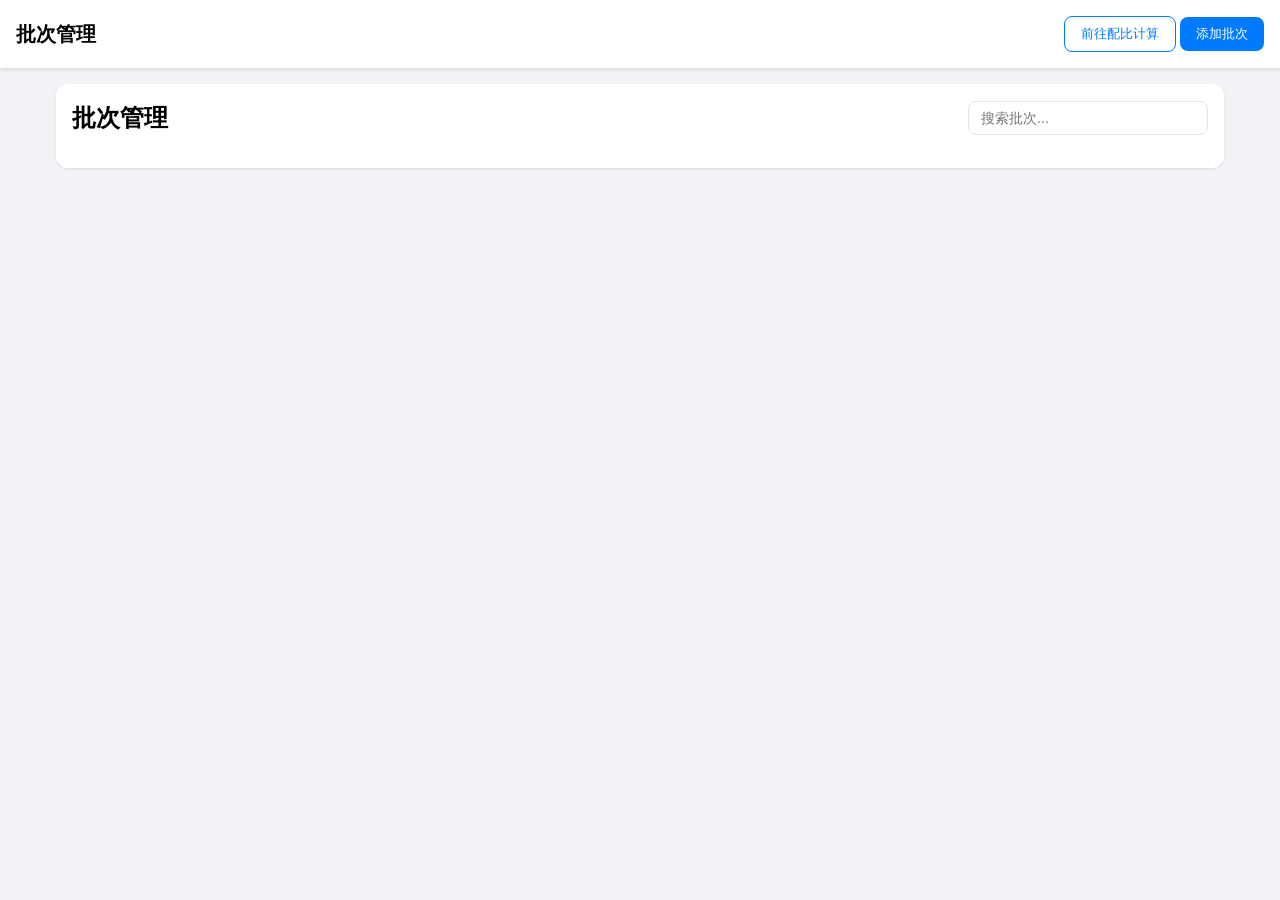
<file: index.html>
<!DOCTYPE html>
<html lang="zh-CN">
<head>
    <meta charset="UTF-8">
    <meta name="viewport" content="width=device-width, initial-scale=1.0">
    <title>纺织品配比计算工具</title>
    <link rel="stylesheet" href="styles.css">
</head>
<body>
    <!-- 顶部导航栏 -->
    <nav class="nav-bar">
        <div class="nav-title">批次管理</div>
        <div class="nav-actions">
            <button class="btn-secondary" id="mixingBtn">前往配比计算</button>
            <button class="btn-primary" id="addBatchBtn">添加批次</button>
        </div>
    </nav>

    <!-- 主要内容区 -->
    <main class="main-container">
        <!-- 批次列表 -->
        <section class="batch-list">
            <div class="section-header">
                <h2>批次管理</h2>
                <div class="search-bar">
                    <input type="search" placeholder="搜索批次..." id="searchInput">
                </div>
            </div>
            
            <div class="batch-grid">
                <!-- 批次卡片将通过 JavaScript 动态生成 -->
            </div>
        </section>

        <!-- 添加/编辑批次弹窗 -->
        <div class="modal" id="addBatchModal">
            <div class="modal-content">
                <h3 id="modalTitle">添加新批次</h3>
                <form id="batchForm">
                    <input type="hidden" name="editId">
                    <div class="form-group">
                        <label>批次编号</label>
                        <input type="text" name="batchId" required>
                    </div>
                    <div class="form-group">
                        <label>长度 (mm)</label>
                        <input type="number" name="length" required min="0" step="0.01">
                    </div>
                    <div class="form-group">
                        <label>细度 (dtex)</label>
                        <input type="number" name="fineness" required min="0" step="0.01">
                    </div>
                    <div class="form-group">
                        <label>重量 (kg)</label>
                        <input type="number" name="weight" required min="0" step="0.01">
                    </div>
                    <div class="form-group">
                        <label>价格 (元/kg)</label>
                        <input type="number" name="price" required min="0" step="0.01">
                    </div>
                    <div class="form-actions">
                        <button type="button" class="btn-secondary" onclick="closeModal()">取消</button>
                        <button type="button" class="btn-danger" id="deleteBatchBtn" style="display: none">删除</button>
                        <button type="submit" class="btn-primary">保存</button>
                    </div>
                </form>
            </div>
        </div>
    </main>

    <script src="app.js"></script>
</body>
</html>
</file>
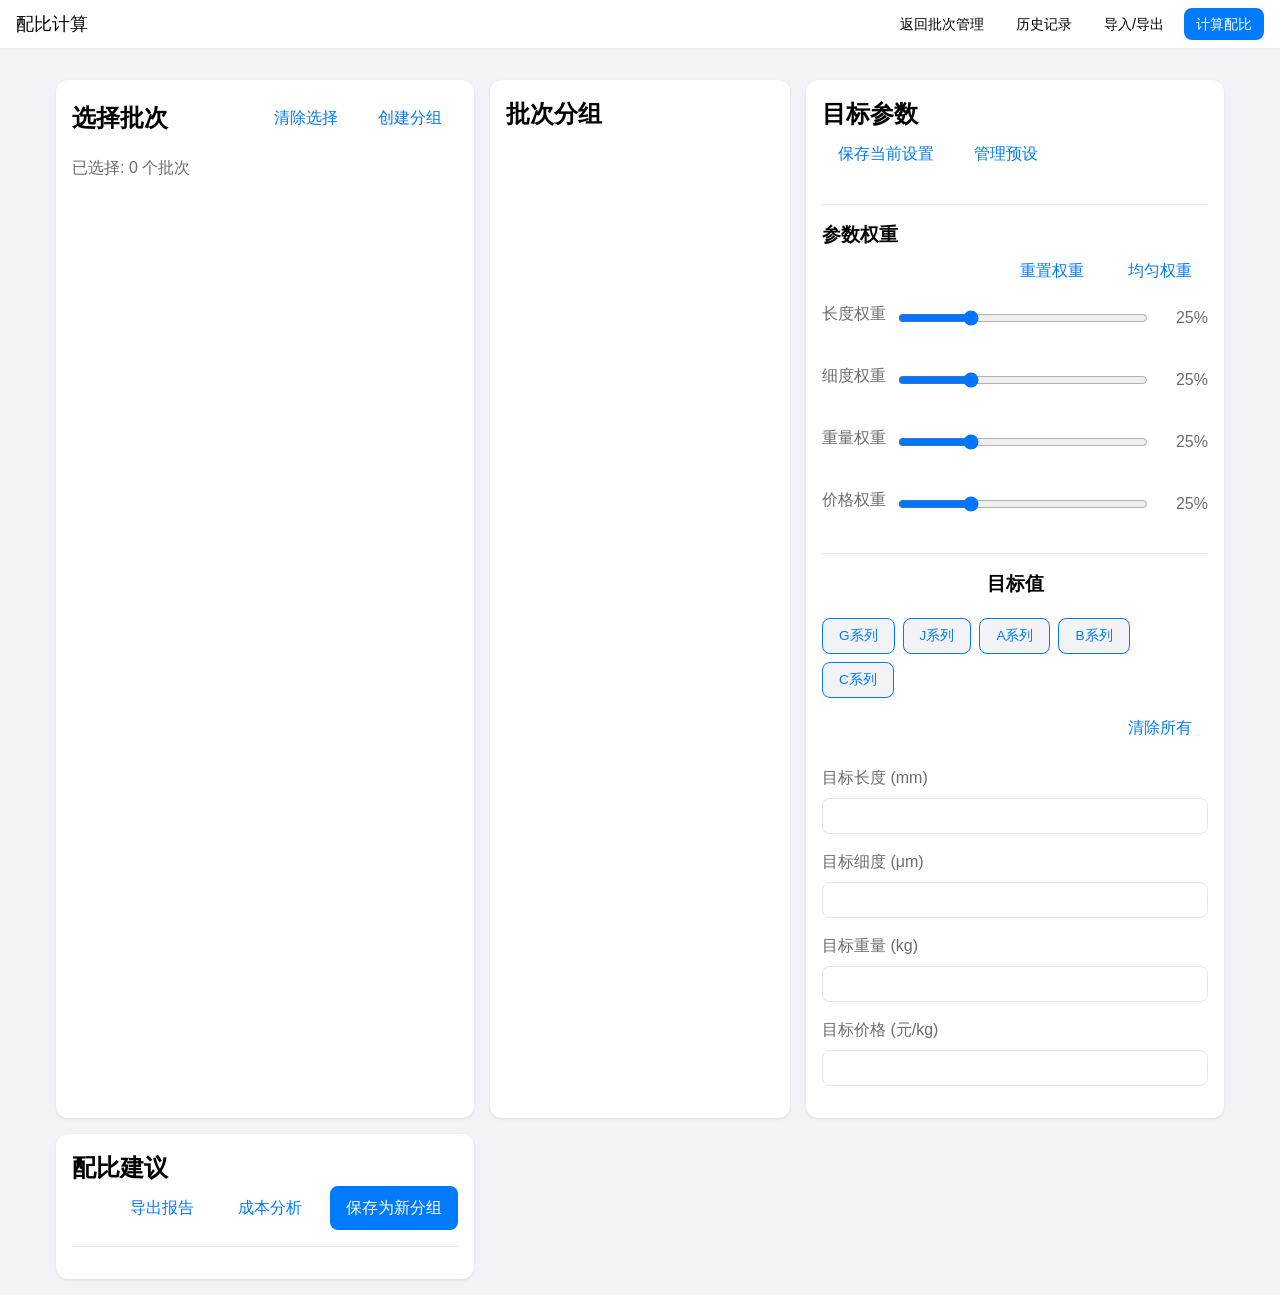
<file: mixing.html>
<!DOCTYPE html>
<html lang="zh-CN">
<head>
    <meta charset="UTF-8">
    <meta name="viewport" content="width=device-width, initial-scale=1.0">
    <title>配比计算 - 纺织品配比工具</title>
    <link rel="stylesheet" href="styles.css">
    <link rel="stylesheet" href="mixing-styles.css">
</head>
<body>
    <nav class="nav-bar">
        <div class="nav-title">配比计算</div>
        <div class="nav-actions">
            <button class="btn-secondary" onclick="window.location.href='index.html'">返回批次管理</button>
            <button class="btn-secondary" id="historyBtn">历史记录</button>
            <button class="btn-secondary" id="importExportBtn">导入/导出</button>
            <button class="btn-primary" id="calculateBtn">计算配比</button>
        </div>
    </nav>

    <main class="main-container">
        <div class="mixing-container">
            <!-- 批次选择区域 -->
            <section class="batch-selection">
                <div class="section-header">
                    <h2>选择批次</h2>
                    <div class="batch-actions">
                        <button class="btn-secondary" id="clearSelectionBtn">清除选择</button>
                        <button class="btn-secondary" id="createGroupBtn">创建分组</button>
                    </div>
                </div>
                <div class="selection-info">
                    <span>已选择: <span id="selectedCount">0</span> 个批次</span>
                </div>
                <div class="batch-pool" id="batchPool">
                    <!-- 批次卡片将通过JavaScript动态生成 -->
                </div>
            </section>

            <!-- 分组管理 -->
            <section class="batch-groups">
                <h2>批次分组</h2>
                <div class="groups-container" id="groupsContainer">
                    <!-- 分组将通过JavaScript动态生成 -->
                </div>
            </section>

            <!-- 目标值设置 -->
            <section class="target-values">
                <h2>目标参数</h2>
                <div class="parameter-presets">
                    <div class="preset-actions">
                        <button class="btn-secondary" id="savePresetBtn">保存当前设置</button>
                        <button class="btn-secondary" id="managePresetsBtn">管理预设</button>
                    </div>
                    <div class="preset-list" id="presetList">
                        <!-- 预设列表将通过JavaScript动态生成 -->
                    </div>
                </div>
                <div class="weights-settings">
                    <h3>参数权重</h3>
                    <div class="weights-actions">
                        <button class="btn-text" id="resetWeightsBtn">重置权重</button>
                        <button class="btn-text" id="equalWeightsBtn">均匀权重</button>
                    </div>
                    <div class="weight-sliders">
                        <div class="form-group">
                            <label>长度权重</label>
                            <input type="range" name="lengthWeight" min="0" max="100" value="25">
                            <span class="weight-value">25%</span>
                        </div>
                        <div class="form-group">
                            <label>细度权重</label>
                            <input type="range" name="finenessWeight" min="0" max="100" value="25">
                            <span class="weight-value">25%</span>
                        </div>
                        <div class="form-group">
                            <label>重量权重</label>
                            <input type="range" name="weightWeight" min="0" max="100" value="25">
                            <span class="weight-value">25%</span>
                        </div>
                        <div class="form-group">
                            <label>价格权重</label>
                            <input type="range" name="priceWeight" min="0" max="100" value="25">
                            <span class="weight-value">25%</span>
                        </div>
                    </div>
                </div>
                <form id="targetForm">
                    <div class="form-header">
                        <h3>目标值</h3>
                        <div class="target-actions">
                            <div class="grade-buttons">
                                <button type="button" class="btn-text" id="gradeGBtn">G系列</button>
                                <button type="button" class="btn-text" id="gradeJBtn">J系列</button>
                                <button type="button" class="btn-text" id="gradeABtn">A系列</button>
                                <button type="button" class="btn-text" id="gradeBBtn">B系列</button>
                                <button type="button" class="btn-text" id="gradeCBtn">C系列</button>
                            </div>
                            <button class="btn-text" id="clearTargetsBtn">清除所有</button>
                        </div>
                    </div>
                    <div class="form-group">
                        <label>目标长度 (mm)</label>
                        <input type="number" name="targetLength">
                    </div>
                    <div class="form-group">
                        <label>目标细度 (μm)</label>
                        <input type="number" name="targetFineness">
                    </div>
                    <div class="form-group">
                        <label>目标重量 (kg)</label>
                        <input type="number" name="targetWeight">
                    </div>
                    <div class="form-group">
                        <label>目标价格 (元/kg)</label>
                        <input type="number" name="targetPrice">
                    </div>
                </form>
            </section>

            <!-- 配比结果展示 -->
            <section class="mixing-results" id="mixingResults">
                <h2>配比建议</h2>
                <div class="results-actions">
                    <button class="btn-secondary" id="exportBtn">导出报告</button>
                    <button class="btn-secondary" id="costAnalysisBtn">成本分析</button>
                    <button class="btn-primary" id="saveGroupBtn">保存为新分组</button>
                </div>
                <div class="results-container">
                    <!-- 结果将通过JavaScript动态生成 -->
                </div>
                <div class="mixing-chart" id="mixingChart">
                    <!-- 混合关系图将通过JavaScript动态生成 -->
                </div>
            </section>
        </div>
    </main>

    <script src="mixing.js"></script>
    <script src="mixing-ui.js"></script>
</body>
</html>
</file>
<file: styles.css>
/* 全局样式 */
:root {
    --primary-color: #007AFF;
    --secondary-color: #5856D6;
    --background-color: #F2F2F7;
    --surface-color: #FFFFFF;
    --text-primary: #000000;
    --text-secondary: #6C6C70;
    --border-radius: 12px;
    --spacing-unit: 16px;
}

* {
    margin: 0;
    padding: 0;
    box-sizing: border-box;
    font-family: -apple-system, BlinkMacSystemFont, "Segoe UI", Roboto, sans-serif;
}

body {
    background-color: var(--background-color);
    color: var(--text-primary);
    line-height: 1.5;
}

/* 导航栏样式 */
.nav-bar {
    background-color: var(--surface-color);
    padding: var(--spacing-unit);
    display: flex;
    justify-content: space-between;
    align-items: center;
    box-shadow: 0 2px 4px rgba(0, 0, 0, 0.1);
    position: sticky;
    top: 0;
    z-index: 100;
}

.nav-title {
    font-size: 1.25rem;
    font-weight: 600;
}

/* 按钮样式 */
.btn-primary {
    background-color: var(--primary-color);
    color: white;
    border: none;
    padding: 8px 16px;
    border-radius: 8px;
    font-weight: 500;
    cursor: pointer;
    transition: background-color 0.2s;
}

.btn-primary:hover {
    background-color: #0066CC;
}

.btn-secondary {
    background-color: transparent;
    color: var(--primary-color);
    border: 1px solid var(--primary-color);
    padding: 8px 16px;
    border-radius: 8px;
    font-weight: 500;
    cursor: pointer;
    transition: background-color 0.2s;
}

.btn-danger {
    background-color: #FF3B30;
    color: white;
    border: none;
    padding: 8px 16px;
    border-radius: 8px;
    font-weight: 500;
    cursor: pointer;
    transition: background-color 0.2s;
}

.btn-danger:hover {
    background-color: #FF2D55;
}

/* 主容器样式 */
.main-container {
    max-width: 1200px;
    margin: 0 auto;
    padding: var(--spacing-unit);
}

/* 批次列表样式 */
.batch-list {
    background-color: var(--surface-color);
    border-radius: var(--border-radius);
    padding: var(--spacing-unit);
    box-shadow: 0 1px 3px rgba(0, 0, 0, 0.1);
}

.section-header {
    display: flex;
    justify-content: space-between;
    align-items: center;
    margin-bottom: var(--spacing-unit);
}

.search-bar input {
    padding: 8px 12px;
    border: 1px solid #E5E5EA;
    border-radius: 8px;
    width: 240px;
    font-size: 0.9rem;
}

/* 批次网格样式 */
.batch-grid {
    display: grid;
    grid-template-columns: repeat(auto-fill, minmax(280px, 1fr));
    gap: var(--spacing-unit);
    margin-top: var(--spacing-unit);
}

/* 模态框样式 */
.modal {
    display: none;
    position: fixed;
    top: 0;
    left: 0;
    width: 100%;
    height: 100%;
    background-color: rgba(0, 0, 0, 0.5);
    z-index: 1000;
}

.modal-content {
    background-color: var(--surface-color);
    border-radius: var(--border-radius);
    padding: var(--spacing-unit);
    width: 90%;
    max-width: 500px;
    margin: 50px auto;
}

/* 表单样式 */
.form-group {
    margin-bottom: var(--spacing-unit);
}

.form-group label {
    display: block;
    margin-bottom: 8px;
    color: var(--text-secondary);
}

.form-group input {
    width: 100%;
    padding: 8px 12px;
    border: 1px solid #E5E5EA;
    border-radius: 8px;
    font-size: 1rem;
}

.form-actions {
    display: flex;
    justify-content: flex-end;
    gap: 12px;
    margin-top: var(--spacing-unit);
}

/* 批次卡片样式 */
.batch-card {
    background-color: var(--surface-color);
    border-radius: var(--border-radius);
    padding: var(--spacing-unit);
    box-shadow: 0 1px 3px rgba(0, 0, 0, 0.1);
    cursor: pointer;
    transition: transform 0.2s, box-shadow 0.2s;
}

.batch-card:hover {
    transform: translateY(-2px);
    box-shadow: 0 4px 8px rgba(0, 0, 0, 0.1);
}

/* 提示消息样式 */
.toast {
    position: fixed;
    bottom: 20px;
    left: 50%;
    transform: translateX(-50%);
    background-color: rgba(0, 0, 0, 0.8);
    color: white;
    padding: 12px 24px;
    border-radius: 8px;
    font-size: 0.9rem;
    z-index: 2000;
    animation: fadeInOut 3s ease-in-out;
}

@keyframes fadeInOut {
    0% { opacity: 0; }
    10% { opacity: 1; }
    90% { opacity: 1; }
    100% { opacity: 0; }
}
</file>
<file: mixing-styles.css>
/* 配比计算页面特定样式 */
.mixing-container {
    display: flex;
    flex-direction: column;
    gap: var(--spacing-unit);
    margin-top: var(--spacing-unit);
}

/* 响应式布局 */
@media screen and (min-width: 1024px) {
    .mixing-container {
        display: grid;
        grid-template-columns: 1.2fr 300px 1.2fr;
    }
}

/* 导航栏基础样式 */
.nav-bar {
    display: flex;
    justify-content: space-between;
    align-items: center;
    background-color: var(--surface-color);
    padding: 8px 16px;
    box-shadow: 0 1px 2px rgba(0, 0, 0, 0.05);
    min-height: 48px;
}

.nav-title {
    font-size: 1.1rem;
    font-weight: 500;
    color: var(--text-primary);
}

.nav-actions {
    display: flex;
    gap: 8px;
    align-items: center;
}

.nav-actions button {
    padding: 6px 12px;
    font-size: 0.9rem;
    min-height: 32px;
}

/* 移动端导航栏优化 */
@media screen and (max-width: 768px) {
    .nav-bar {
        flex-wrap: wrap;
        gap: 8px;
        padding: 8px;
        position: sticky;
        top: 0;
        z-index: 100;
        background-color: var(--surface-color);
    }

    .nav-actions {
        display: flex;
        flex-wrap: wrap;
        gap: 6px;
    }

    .nav-actions button {
        flex: 1;
        min-width: max-content;
        white-space: nowrap;
        min-height: 36px;
    }
}

/* 导航栏按钮样式 */
.nav-actions .btn-secondary {
    background-color: transparent;
    border: 1px solid var(--border-color);
    color: var(--text-primary);
}

.nav-actions .btn-secondary:hover {
    background-color: var(--background-color);
}

.nav-actions .btn-primary {
    font-weight: 500;
}

/* 批次选择区域 */
.batch-selection {
    background-color: var(--surface-color);
    border-radius: var(--border-radius);
    padding: var(--spacing-unit);
    box-shadow: 0 1px 3px rgba(0, 0, 0, 0.1);
}

.batch-pool {
    display: grid;
    grid-template-columns: repeat(auto-fill, minmax(280px, 1fr));
    gap: var(--spacing-unit);
    margin-top: var(--spacing-unit);
}

/* 移动端批次池优化 */
@media screen and (max-width: 768px) {
    .batch-pool {
        grid-template-columns: 1fr;
    }

    .batch-card {
        padding: 12px;
    }

    .batch-actions {
        flex-direction: column;
        gap: 8px;
    }

    .batch-actions button {
        width: 100%;
    }
}

/* 目标值设置区域 */
.target-values {
    background-color: var(--surface-color);
    border-radius: var(--border-radius);
    padding: var(--spacing-unit);
    box-shadow: 0 1px 3px rgba(0, 0, 0, 0.1);
}

/* 配比结果区域 */
.mixing-results {
    background-color: var(--surface-color);
    border-radius: var(--border-radius);
    padding: var(--spacing-unit);
    box-shadow: 0 1px 3px rgba(0, 0, 0, 0.1);
}

.results-container {
    margin-top: var(--spacing-unit);
}

/* 配比建议卡片 */
.suggestion-card {
    background-color: #F8F8F8;
    border-radius: var(--border-radius);
    padding: var(--spacing-unit);
    margin-bottom: var(--spacing-unit);
}

.suggestion-header {
    display: flex;
    justify-content: space-between;
    align-items: center;
    margin-bottom: 12px;
}

.suggestion-ratio {
    font-weight: 600;
    color: var(--primary-color);
}

.suggestion-details {
    display: grid;
    grid-template-columns: 1fr 1fr;
    gap: 8px;
}

.suggestion-value {
    font-size: 0.9rem;
    color: var(--text-secondary);
}

/* 可选批次卡片样式 */
.batch-card.selectable {
    cursor: pointer;
    transition: transform 0.2s, box-shadow 0.2s;
}

.batch-card.selectable:hover {
    transform: translateY(-2px);
    box-shadow: 0 4px 8px rgba(0, 0, 0, 0.1);
}

.batch-card.selected {
    border: 2px solid var(--primary-color);
    background-color: #F0F7FF;
}

/* 批次选择区域 */
.selection-info {
    margin: 8px 0;
    color: var(--text-secondary);
}

.batch-actions {
    display: flex;
    gap: 8px;
}

/* 分组样式 */
.batch-groups {
    background-color: var(--surface-color);
    border-radius: var(--border-radius);
    padding: var(--spacing-unit);
    box-shadow: 0 1px 3px rgba(0, 0, 0, 0.1);
}

.group-card {
    background-color: #F8F8F8;
    border-radius: var(--border-radius);
    padding: var(--spacing-unit);
    margin-bottom: 12px;
    cursor: pointer;
    transition: transform 0.2s;
}

.group-card:hover {
    transform: translateY(-2px);
}

.group-header {
    display: flex;
    justify-content: space-between;
    align-items: center;
    margin-bottom: 8px;
    flex-wrap: wrap;
    gap: 8px;
}

.group-header h3 {
    margin: 0;
    flex: 1;
}

.group-batches {
    display: flex;
    flex-wrap: wrap;
    gap: 4px;
}

.batch-tag {
    background-color: var(--primary-color);
    color: white;
    padding: 2px 8px;
    border-radius: 4px;
    font-size: 0.8rem;
}

/* 权重设置样式 */
.weights-settings {
    margin-bottom: var(--spacing-unit);
    padding-bottom: var(--spacing-unit);
    border-bottom: 1px solid #E5E5EA;
}

.weight-sliders {
    display: grid;
    gap: 12px;
}

.weight-sliders .form-group {
    display: flex;
    align-items: center;
    gap: 12px;
}

.weight-sliders input[type="range"] {
    flex: 1;
}

.weight-value {
    min-width: 48px;
    text-align: right;
    color: var(--text-secondary);
}

/* 结果展示样式 */
.results-actions {
    display: flex;
    justify-content: flex-end;
    gap: 12px;
    margin-bottom: var(--spacing-unit);
}

.mixing-chart {
    margin-top: var(--spacing-unit);
    padding-top: var(--spacing-unit);
    border-top: 1px solid #E5E5EA;
    display: flex;
    align-items: flex-start;
    gap: var(--spacing-unit);
}

.group-card.selected {
    border: 2px solid var(--primary-color);
    background-color: #F0F7FF;
}

.group-actions {
    order: 3;
    flex-basis: 100%;
    display: flex;
    justify-content: flex-end;
    gap: 8px;
}

.group-ratio {
    color: var(--text-secondary);
    font-size: 0.9rem;
}

.group-result {
    margin-top: 8px;
    padding-top: 8px;
    border-top: 1px solid #E5E5EA;
    font-size: 0.9rem;
    color: var(--text-secondary);
}

.chart-legend {
    flex-shrink: 0;
    padding: var(--spacing-unit);
    background-color: #F8F8F8;
    border-radius: var(--border-radius);
}

.legend-title {
    font-weight: 600;
    margin-bottom: 12px;
}

.legend-item {
    display: flex;
    align-items: center;
    gap: 8px;
    margin-bottom: 8px;
}

.legend-color {
    width: 16px;
    height: 16px;
    border-radius: 4px;
}

.legend-text {
    font-size: 0.9rem;
    color: var(--text-secondary);
}

/* 成本分析样式 */
.cost-analysis {
    max-width: 800px;
    max-height: 80vh;
    overflow-y: auto;
}

.cost-summary {
    display: grid;
    grid-template-columns: repeat(3, 1fr);
    gap: var(--spacing-unit);
    margin-bottom: var(--spacing-unit);
}

.summary-item {
    background-color: #F8F8F8;
    padding: var(--spacing-unit);
    border-radius: var(--border-radius);
    text-align: center;
}

.summary-item h3 {
    color: var(--text-secondary);
    font-size: 0.9rem;
    margin-bottom: 4px;
}

.summary-item p {
    font-size: 1.2rem;
    font-weight: 600;
    color: var(--primary-color);
}

.cost-breakdown table {
    width: 100%;
    border-collapse: collapse;
    margin: var(--spacing-unit) 0;
}

.cost-breakdown th,
.cost-breakdown td {
    padding: 8px;
    text-align: right;
    border-bottom: 1px solid #E5E5EA;
}

.cost-breakdown th {
    background-color: #F8F8F8;
    font-weight: 600;
}

.cost-recommendations {
    margin-top: var(--spacing-unit);
}

.recommendation {
    margin: 8px 0;
    padding: 8px 12px;
    border-radius: 4px;
    background-color: #F8F8F8;
}

.recommendation.high_cost {
    background-color: #FFE5E5;
    color: #D63031;
}

.recommendation.cost_gap {
    background-color: #FFF3E0;
    color: #F39C12;
}

.recommendation.savings {
    background-color: #E8F5E9;
    color: #27AE60;
}

.cost-chart {
    margin: var(--spacing-unit) 0;
    text-align: center;
}

/* 模态框样式 */
.modal {
    position: fixed;
    top: 0;
    left: 0;
    right: 0;
    bottom: 0;
    background-color: rgba(0, 0, 0, 0.5);
    display: flex;
    justify-content: center;
    align-items: center;
    z-index: 1000;
    padding: 16px;
}

.modal-content {
    background-color: var(--surface-color);
    border-radius: var(--border-radius);
    padding: var(--spacing-unit);
    width: 100%;
    max-width: 500px;
    max-height: 90vh;
    overflow-y: auto;
    box-shadow: 0 4px 12px rgba(0, 0, 0, 0.15);
}

.modal-actions {
    margin-top: var(--spacing-unit);
    display: flex;
    justify-content: flex-end;
    gap: 12px;
}

/* 参数预设样式 */
.parameter-presets {
    margin-bottom: var(--spacing-unit);
    padding-bottom: var(--spacing-unit);
    border-bottom: 1px solid #E5E5EA;
}

.preset-actions {
    display: flex;
    gap: 8px;
    margin-bottom: 12px;
}

.preset-list {
    display: grid;
    gap: 8px;
    max-height: 200px;
    overflow-y: auto;
}

.preset-item {
    display: flex;
    justify-content: space-between;
    align-items: center;
    padding: 8px 12px;
    background-color: #F8F8F8;
    border-radius: var(--border-radius);
    cursor: pointer;
    transition: background-color 0.2s;
}

.preset-item:hover {
    background-color: #F0F7FF;
}

.preset-name {
    font-weight: 500;
}

.preset-info {
    font-size: 0.9rem;
    color: var(--text-secondary);
}

/* 权重设置优化 */
.weights-actions {
    display: flex;
    justify-content: flex-end;
    gap: 12px;
    margin-bottom: 8px;
}

.btn-text {
    background: none;
    border: none;
    color: var(--primary-color);
    cursor: pointer;
    font-size: 0.9rem;
    padding: 4px 8px;
}

.btn-text:hover {
    background-color: #F0F7FF;
    border-radius: 4px;
}

/* 表单优化 */
.form-header {
    display: flex;
    justify-content: space-between;
    align-items: center;
    margin-bottom: 12px;
}

.target-actions {
    display: flex;
    flex-direction: column;
    align-items: flex-end;
    gap: 8px;
}

.grade-buttons {
    display: flex;
    flex-wrap: wrap;
    gap: 8px;
    margin-top: 8px;
    width: 100%;
    justify-content: flex-start;
}

.grade-buttons .btn-text {
    font-size: 0.85rem;
    padding: 8px 16px;
    min-height: 36px;
    flex: 0 1 auto;
    background-color: var(--background-color);
    color: var(--primary-color);
    border: 1px solid var(--primary-color);
}

.grade-buttons .btn-text.active {
    background-color: var(--primary-color);
    color: white;
}

/* 预设管理器样式 */
.preset-manager {
    max-height: 400px;
    overflow-y: auto;
    margin: var(--spacing-unit) 0;
}

.preset-date {
    font-size: 0.8rem;
    color: var(--text-secondary);
    margin-top: 4px;
}

/* 历史记录样式 */
.history-modal {
    max-width: 800px;
}

.history-list {
    max-height: 60vh;
    overflow-y: auto;
    margin: var(--spacing-unit) 0;
}

.history-item {
    display: flex;
    justify-content: space-between;
    align-items: flex-start;
    padding: var(--spacing-unit);
    background-color: #F8F8F8;
    border-radius: var(--border-radius);
    margin-bottom: 8px;
}

.history-item.favorite {
    background-color: #FFF8E1;
    border-left: 4px solid #FFC107;
}

.history-header {
    display: flex;
    justify-content: space-between;
    margin-bottom: 8px;
}

.history-time {
    color: var(--text-secondary);
    font-size: 0.9rem;
}

.history-score {
    color: var(--primary-color);
    font-weight: 600;
}

.history-details {
    font-size: 0.9rem;
}

.history-actions {
    display: flex;
    gap: 8px;
}

/* 导入导出样式 */
.import-export-actions {
    display: flex;
    flex-direction: column;
    gap: var(--spacing-unit);
}

.export-section,
.import-section,
.clear-section {
    padding: var(--spacing-unit);
    background-color: var(--background-color);
    border-radius: var(--border-radius);
}

.clear-section {
    border: 1px solid #FF3B30;
}

.clear-section h4 {
    color: #FF3B30;
    margin-bottom: 12px;
}

.action-group {
    display: flex;
    flex-direction: column;
    gap: 12px;
}

.action-group h3 {
    margin-bottom: 8px;
    color: var(--text-secondary);
}

/* 历史记录过滤器 */
.history-filters {
    display: flex;
    gap: 12px;
    margin-bottom: var(--spacing-unit);
    padding-bottom: 8px;
    border-bottom: 1px solid #E5E5EA;
}

.history-filters .btn-text {
    opacity: 0.6;
}

.history-filters .btn-text.active {
    opacity: 1;
    font-weight: 500;
    border-bottom: 2px solid var(--primary-color);
}

/* 权重设置优化 */
@media screen and (max-width: 768px) {
    .weight-sliders .form-group {
        flex-direction: column;
        align-items: stretch;
        gap: 8px;
    }

    .weight-value {
        text-align: left;
    }

    .weights-actions {
        flex-direction: column;
    }
}

/* 结果展示区域优化 */
@media screen and (max-width: 768px) {
    .results-actions {
        flex-direction: column;
        gap: 8px;
    }

    .results-actions button {
        width: 100%;
    }

    .suggestion-details {
        grid-template-columns: 1fr;
    }

    .mixing-chart {
        flex-direction: column;
        align-items: center;
    }
}

/* 模态框优化 */
@media screen and (max-width: 768px) {
    .modal-content {
        width: 95%;
        margin: 10px;
        max-height: 95vh;
    }

    .cost-summary {
        grid-template-columns: 1fr;
    }

    .cost-breakdown {
        overflow-x: auto;
    }

    .cost-breakdown table {
        font-size: 0.9rem;
    }

    .modal-actions {
        flex-direction: column;
        gap: 8px;
    }

    .modal-actions button {
        width: 100%;
    }
}

/* 历史记录和预设列表优化 */
@media screen and (max-width: 768px) {
    .history-item,
    .preset-item {
        flex-direction: column;
        gap: 12px;
    }

    .history-actions,
    .preset-actions {
        display: grid;
        grid-template-columns: repeat(2, 1fr);
        width: 100%;
    }

    .history-info,
    .preset-info {
        width: 100%;
    }
}

/* 触摸优化 */
@media (hover: none) {
    .btn-primary,
    .btn-secondary,
    .btn-danger,
    .btn-text {
        padding: 12px 16px;
        min-height: 44px;
    }

    .batch-card,
    .group-card,
    .preset-item {
        cursor: default;
    }

    input[type="range"] {
        height: 44px;
    }
}

/* 字体大小优化 */
@media screen and (max-width: 768px) {
    :root {
        --spacing-unit: 12px;
    }

    body {
        font-size: 14px;
    }

    h2 {
        font-size: 1.4rem;
    }

    h3 {
        font-size: 1.2rem;
    }
}

.batch-header {
    display: flex;
    justify-content: space-between;
    align-items: center;
    margin-bottom: 8px;
}

.batch-grade {
    background-color: var(--primary-color);
    color: white;
    padding: 2px 8px;
    border-radius: 4px;
    font-size: 0.9rem;
    font-weight: 500;
}

/* 分组等级标签样式 */
.group-card .batch-grade {
    background-color: var(--secondary-color);
    order: 2;
}

.group-actions {
    order: 3;
    flex-basis: 100%;
    display: flex;
    justify-content: flex-end;
    gap: 8px;
}

@media screen and (min-width: 768px) {
    .group-header {
        flex-wrap: nowrap;
    }

    .group-actions {
        flex-basis: auto;
        order: 2;
    }

    .group-card .batch-grade {
        order: 1;
    }
}

/* 等级选择器优化 */
.grade-selector {
    margin: 16px 0;
}

.grade-selector select {
    width: 100%;
    padding: 12px;
    border: 1px solid #E5E5EA;
    border-radius: 8px;
    font-size: 1rem;
    background-color: white;
}

/* 按钮统一样式 */
.btn-primary,
.btn-secondary,
.btn-danger,
.btn-text {
    font-size: 1rem;
    padding: 8px 16px;
    border-radius: 8px;
    border: none;
    cursor: pointer;
    transition: all 0.2s;
    min-height: 44px;
    display: flex;
    align-items: center;
    justify-content: center;
}

/* 移动端按钮组优化 */
.grade-buttons {
    display: grid;
    grid-template-columns: repeat(3, 1fr);
    gap: 8px;
    margin-top: 8px;
}

.grade-buttons .btn-text {
    font-size: 0.85rem;
    padding: 8px;
    min-height: 36px;
}

/* 移动端布局优化 */
@media screen and (max-width: 768px) {
    .mixing-container {
        gap: 16px;
    }

    .batch-selection,
    .batch-groups,
    .target-values,
    .mixing-results {
        margin-bottom: 16px;
        padding: 16px;
    }

    .weight-sliders .form-group {
        margin-bottom: 16px;
    }

    .form-group input[type="range"] {
        width: 100%;
        margin: 8px 0;
    }

    .modal-actions {
        flex-direction: column-reverse;
        gap: 8px;
    }

    .modal-actions button {
        width: 100%;
    }

    .import-export-actions {
        gap: 16px;
    }

    .action-group {
        display: flex;
        flex-direction: column;
        gap: 8px;
    }

    .toast {
        width: 90%;
        max-width: none;
        padding: 12px 16px;
        font-size: 1rem;
        bottom: 32px;
    }
}

/* 触摸优化 */
@media (hover: none) {
    .batch-card,
    .group-card {
        cursor: default;
        -webkit-tap-highlight-color: transparent;
    }

    .batch-card:active,
    .group-card:active {
        transform: scale(0.98);
    }

    input[type="range"] {
        height: 44px;
    }
}

/* 目标值区域样式优化 */
.target-actions {
    display: flex;
    flex-direction: column;
    align-items: flex-end;
    gap: 8px;
}

.grade-buttons {
    display: flex;
    flex-wrap: wrap;
    gap: 8px;
    margin-top: 8px;
    width: 100%;
    justify-content: flex-start;
}

.grade-buttons .btn-text {
    font-size: 0.85rem;
    padding: 8px 16px;
    min-height: 36px;
    flex: 0 1 auto;
    background-color: var(--background-color);
    color: var(--primary-color);
    border: 1px solid var(--primary-color);
}

.grade-buttons .btn-text.active {
    background-color: var(--primary-color);
    color: white;
}

/* 目标值标题区域 */
.form-header {
    display: flex;
    flex-direction: column;
    gap: 12px;
    margin-bottom: 16px;
}

.form-header h3 {
    margin: 0;
}

/* 移动端布局优化 */
@media screen and (max-width: 768px) {
    .target-actions {
        align-items: stretch;
        width: 100%;
    }

    .grade-buttons {
        display: grid;
        grid-template-columns: repeat(2, 1fr);
        gap: 8px;
    }

    .grade-buttons .btn-text {
        width: 100%;
        justify-content: center;
        white-space: nowrap;
    }

    .mixing-container {
        gap: 16px;
    }
}
</file>
